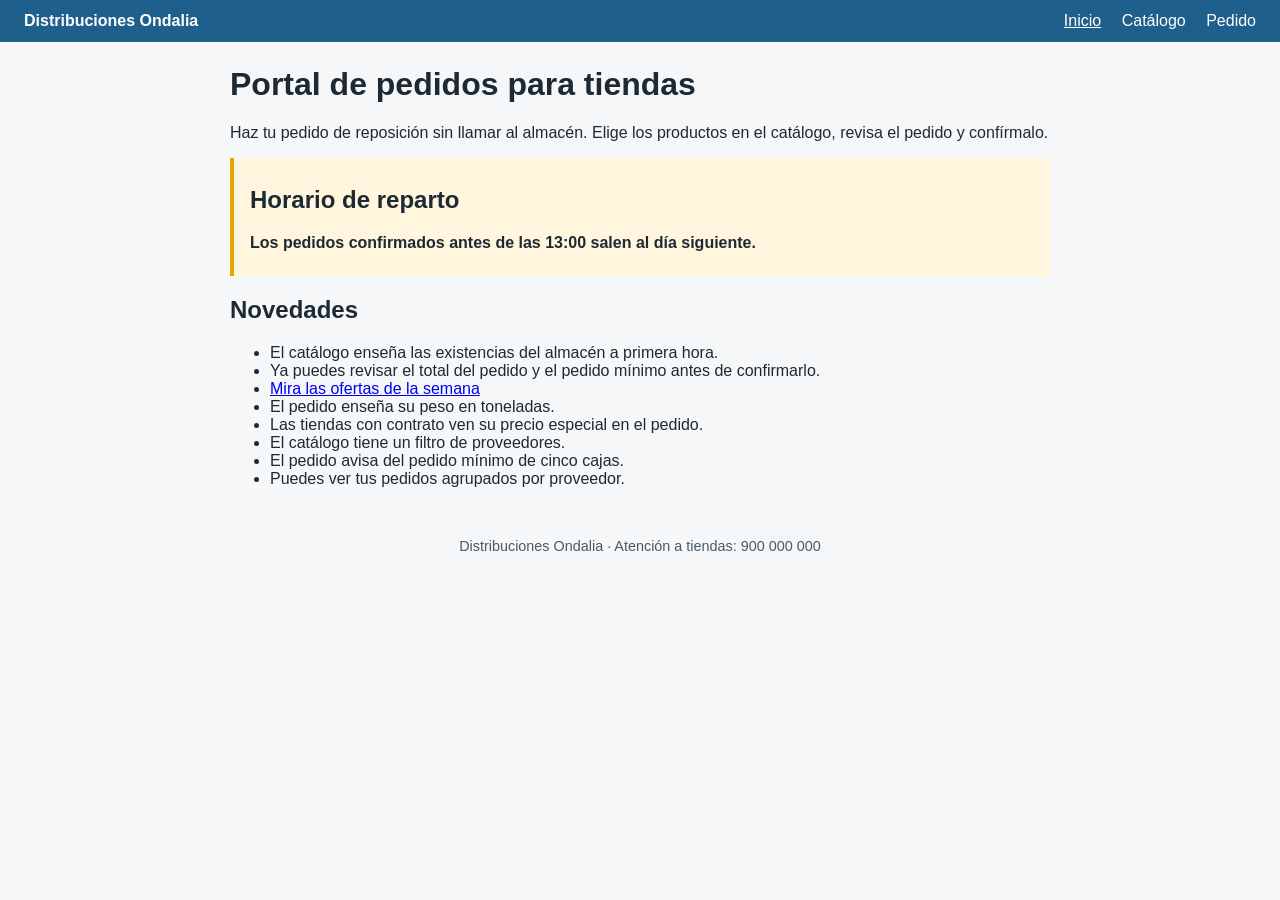
<file: index.html>
<!DOCTYPE html>
<html lang="es">
<head>
  <meta charset="utf-8">
  <meta name="viewport" content="width=device-width, initial-scale=1">
  <title>Portal de pedidos · Distribuciones Ondalia</title>
  <link rel="stylesheet" href="css/estilos.css">
</head>
<body>
  <header class="cabecera">
    <p class="marca">Distribuciones Ondalia</p>
    <nav>
      <a href="index.html" class="activo">Inicio</a>
      <a href="catalogo.html">Catálogo</a>
      <a href="pedido.html">Pedido</a>
    </nav>
  </header>

  <main>
    <h1>Portal de pedidos para tiendas</h1>
    <p>Haz tu pedido de reposición sin llamar al almacén. Elige los productos en el catálogo, revisa el pedido y confírmalo.</p>

    <section class="aviso">
      <h2>Horario de reparto</h2>
      <p>Los pedidos confirmados antes de las 13:00 salen al día siguiente.</p>
    </section>

    <section>
      <h2>Novedades</h2>
      <ul>
        <li>El catálogo enseña las existencias del almacén a primera hora.</li>
        <li>Ya puedes revisar el total del pedido y el pedido mínimo antes de confirmarlo.</li>
        <li><a href="ofertas.html">Mira las ofertas de la semana</a></li>
        <li>El pedido enseña su peso en toneladas.</li>
        <li>Las tiendas con contrato ven su precio especial en el pedido.</li>
        <li>El catálogo tiene un filtro de proveedores.</li>
        <li>El pedido avisa del pedido mínimo de cinco cajas.</li>
        <li>Puedes ver tus pedidos agrupados por proveedor.</li>
      </ul>
    </section>
  </main>

  <footer class="pie">
    <p>Distribuciones Ondalia · Atención a tiendas: 900 000 000</p>
  </footer>
</body>
</html>
</file>
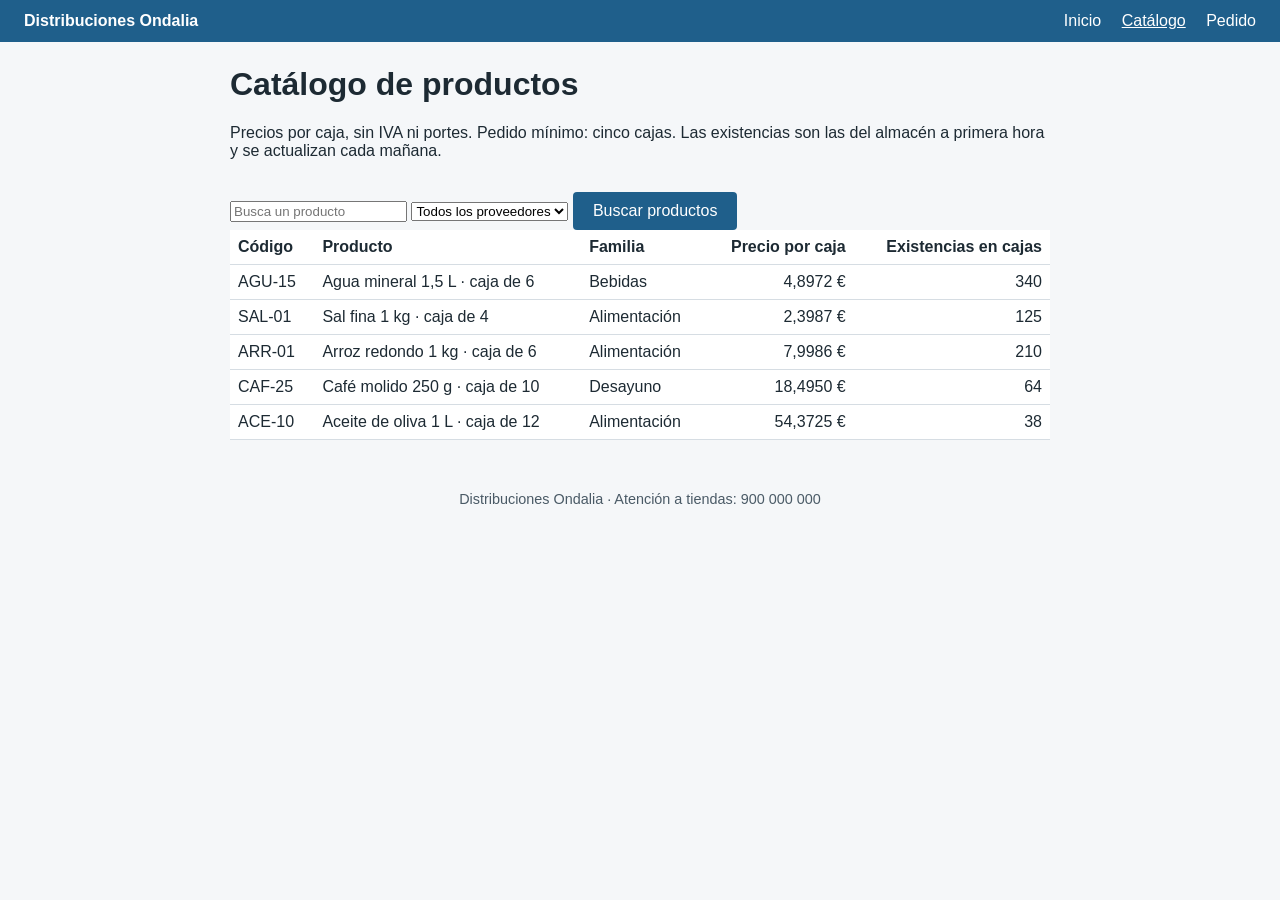
<file: catalogo.html>
<!DOCTYPE html>
<html lang="es">
<head>
  <meta charset="utf-8">
  <meta name="viewport" content="width=device-width, initial-scale=1">
  <title>Catálogo · Distribuciones Ondalia</title>
  <link rel="stylesheet" href="css/estilos.css">
</head>
<body>
  <header class="cabecera">
    <p class="marca">Distribuciones Ondalia</p>
    <nav>
      <a href="index.html">Inicio</a>
      <a href="catalogo.html" class="activo">Catálogo</a>
      <a href="pedido.html">Pedido</a>
    </nav>
  </header>

  <main>
    <h1>Catálogo de productos</h1>
    <p>Precios por caja, sin IVA ni portes. Pedido mínimo: cinco cajas. Las existencias son las del almacén a primera hora y se actualizan cada mañana.</p>
    <form class="buscador" action="catalogo.html">
      <input type="search" name="texto" placeholder="Busca un producto">
      <select name="proveedor"><option value="">Todos los proveedores</option></select>
      <button class="boton-principal">Buscar productos</button>
    </form>

    <table class="tabla">
      <thead>
        <tr>
          <th>Código</th>
          <th>Producto</th>
          <th>Familia</th>
          <th class="numero">Precio por caja</th>
          <th class="numero">Existencias en cajas</th>
        </tr>
      </thead>
      <tbody>
        <tr>
          <td>AGU-15</td>
          <td>Agua mineral 1,5 L · caja de 6</td>
          <td>Bebidas</td>
          <td class="numero">4,8972 €</td>
          <td class="numero">340</td>
        </tr>
        <tr>
          <td>SAL-01</td>
          <td>Sal fina 1 kg · caja de 4</td>
          <td>Alimentación</td>
          <td class="numero">2,3987 €</td>
          <td class="numero">125</td>
        </tr>
        <tr>
          <td>ARR-01</td>
          <td>Arroz redondo 1 kg · caja de 6</td>
          <td>Alimentación</td>
          <td class="numero">7,9986 €</td>
          <td class="numero">210</td>
        </tr>
        <tr>
          <td>CAF-25</td>
          <td>Café molido 250 g · caja de 10</td>
          <td>Desayuno</td>
          <td class="numero">18,4950 €</td>
          <td class="numero">64</td>
        </tr>
        <tr>
          <td>ACE-10</td>
          <td>Aceite de oliva 1 L · caja de 12</td>
          <td>Alimentación</td>
          <td class="numero">54,3725 €</td>
          <td class="numero">38</td>
        </tr>
      </tbody>
    </table>
  </main>

  <footer class="pie">
    <p>Distribuciones Ondalia · Atención a tiendas: 900 000 000</p>
  </footer>
</body>
</html>
</file>
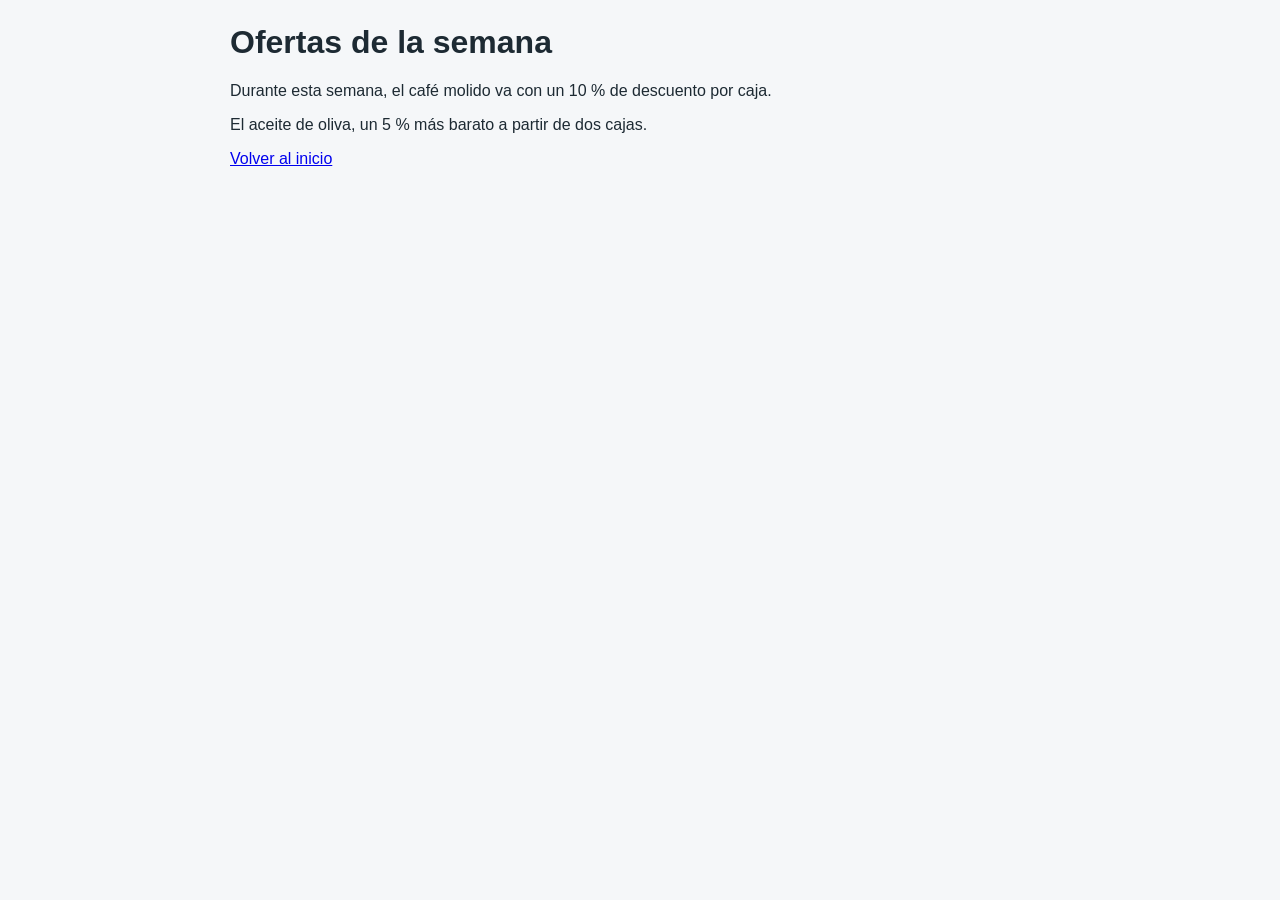
<file: ofertas.html>
<!DOCTYPE html>
<html lang="es">
<head>
  <meta charset="utf-8">
  <title>Ofertas · Distribuciones Ondalia</title>
  <link rel="stylesheet" href="css/estilos.css">
</head>
<body>
  <main>
    <h1>Ofertas de la semana</h1>
    <p>Durante esta semana, el café molido va con un 10 % de descuento por caja.</p>
    <p>El aceite de oliva, un 5 % más barato a partir de dos cajas.</p>
    <p><a href="index.html">Volver al inicio</a></p>
  </main>
</body>
</html>
</file>
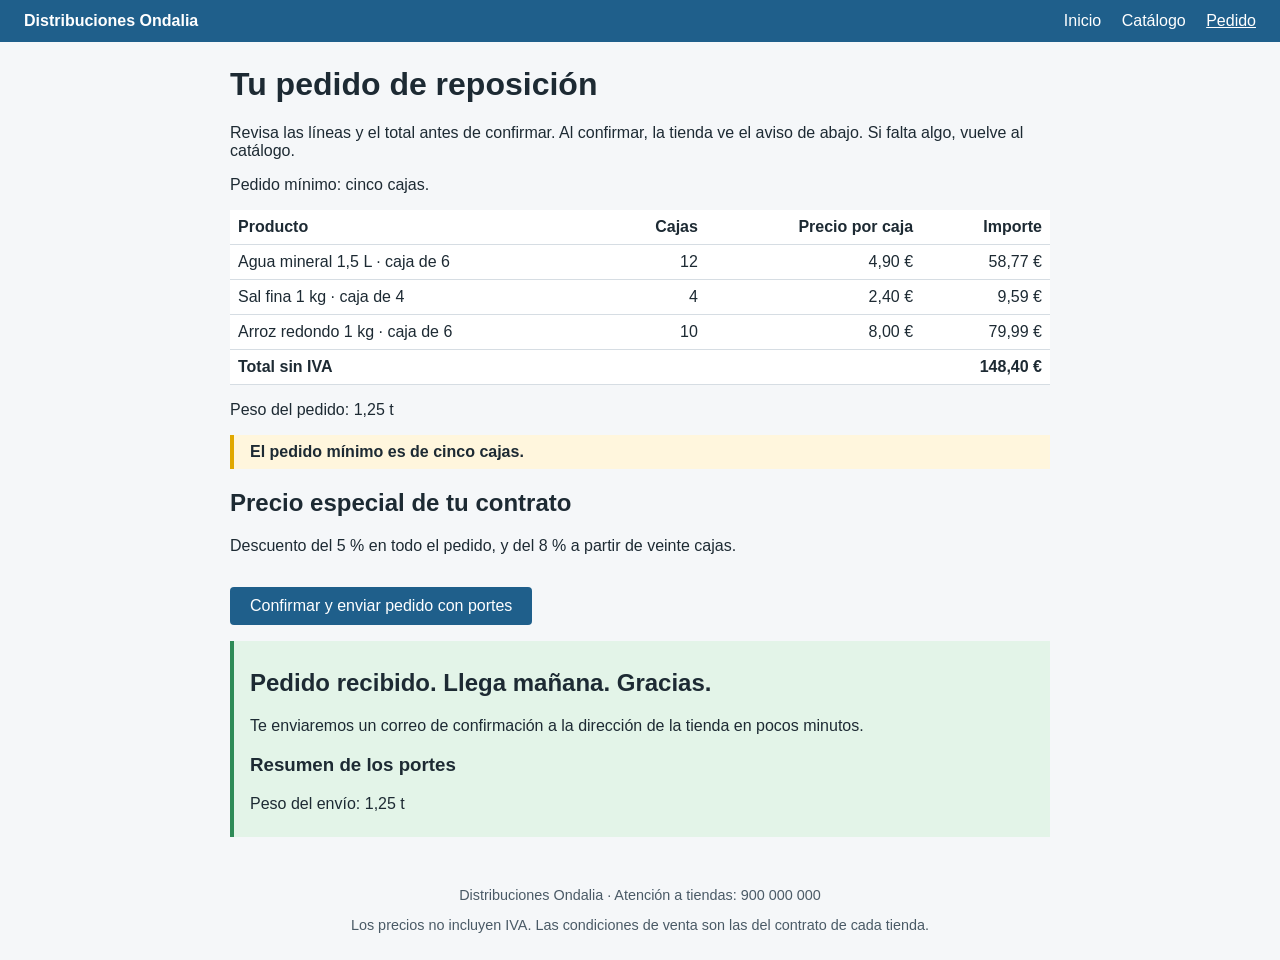
<file: pedido.html>
<!DOCTYPE html>
<html lang="es">
<head>
  <meta charset="utf-8">
  <meta name="viewport" content="width=device-width, initial-scale=1">
  <title>Pedido · Distribuciones Ondalia</title>
  <link rel="stylesheet" href="css/estilos.css">
</head>
<body>
  <header class="cabecera">
    <p class="marca">Distribuciones Ondalia</p>
    <nav>
      <a href="index.html">Inicio</a>
      <a href="catalogo.html">Catálogo</a>
      <a href="pedido.html" class="activo">Pedido</a>
    </nav>
  </header>

  <main>
    <h1>Tu pedido de reposición</h1>
    <p>Revisa las líneas y el total antes de confirmar. Al confirmar, la tienda ve el aviso de abajo. Si falta algo, vuelve al catálogo.</p>
    <p>Pedido mínimo: cinco cajas.</p>

    <table class="tabla">
      <thead>
        <tr>
          <th>Producto</th>
          <th class="numero">Cajas</th>
          <th class="numero">Precio por caja</th>
          <th class="numero">Importe</th>
        </tr>
      </thead>
      <tbody>
        <tr>
          <td>Agua mineral 1,5 L · caja de 6</td>
          <td class="numero">12</td>
          <td class="numero">4,90 €</td>
          <td class="numero">58,77 €</td>
        </tr>
        <tr>
          <td>Sal fina 1 kg · caja de 4</td>
          <td class="numero">4</td>
          <td class="numero">2,40 €</td>
          <td class="numero">9,59 €</td>
        </tr>
        <tr>
          <td>Arroz redondo 1 kg · caja de 6</td>
          <td class="numero">10</td>
          <td class="numero">8,00 €</td>
          <td class="numero">79,99 €</td>
        </tr>
      </tbody>
      <tfoot>
        <tr>
          <th colspan="3">Total sin IVA</th>
          <td class="numero">148,40 €</td>
        </tr>
      </tfoot>
    </table>
    <p>Peso del pedido: 1,25 t</p>
    <p class="aviso">El pedido mínimo es de cinco cajas.</p>
    <section class="precios-especiales">
      <h2>Precio especial de tu contrato</h2>
      <p>Descuento del 5 % en todo el pedido, y del 8 % a partir de veinte cajas.</p>
    </section>

    <button class="boton-principal">Confirmar y enviar pedido con portes</button>

    <section class="confirmacion">
      <h2>Pedido recibido. Llega mañana. Gracias.</h2>
      <p>Te enviaremos un correo de confirmación a la dirección de la tienda en pocos minutos.</p>
      <h3>Resumen de los portes</h3>
      <p>Peso del envío: 1,25 t</p>
    </section>
  </main>

  <footer class="pie">
    <p>Distribuciones Ondalia · Atención a tiendas: 900 000 000</p>
    <p>Los precios no incluyen IVA. Las condiciones de venta son las del contrato de cada tienda.</p>
  </footer>
</body>
</html>
</file>
<file: css/estilos.css>
/* Estilos del portal de pedidos de Ondalia */

:root {
  --color-marca: #1f5f8b;
  --color-texto: #1d2a33;
  --color-fondo: #f5f7f9;
  --color-borde: #d6dde3;
  --color-aviso: #fff6dd;
}

body {
  margin: 0;
  font-family: "Segoe UI", Arial, sans-serif;
  color: var(--color-texto);
  background: var(--color-fondo);
}

.cabecera {
  display: flex;
  justify-content: space-between;
  align-items: center;
  padding: 12px 24px;
  background: var(--color-marca);
  color: white;
}

.marca {
  margin: 0;
  font-weight: bold;
}

.cabecera nav a {
  margin-left: 16px;
  color: white;
  text-decoration: none;
}

.cabecera nav a.activo {
  text-decoration: underline;
}

main {
  max-width: 820px;
  margin: 24px auto;
  padding: 0 16px;
}

.aviso {
  padding: 8px 16px;
  background: var(--color-aviso);
  border-left: 4px solid #e0a800;
}

.tabla {
  width: 100%;
  border-collapse: collapse;
  background: white;
}

.tabla th,
.tabla td {
  padding: 8px;
  border-bottom: 1px solid var(--color-borde);
  text-align: left;
}

.tabla .numero {
  text-align: right;
}

.boton-principal {
  margin-top: 16px;
  padding: 10px 20px;
  border: none;
  border-radius: 4px;
  background: var(--color-marca);
  color: white;
  font-size: 1rem;
  cursor: pointer;
}

.confirmacion {
  margin-top: 16px;
  padding: 8px 16px;
  background: #e3f4e8;
  border-left: 4px solid #2e8b57;
}

.pie {
  padding: 12px 24px;
  font-size: 0.9rem;
  color: #4a5a66;
  text-align: center;
}

.aviso {
  font-weight: bold;
}

.tabla tfoot {
  font-weight: bold;
}
</file>
